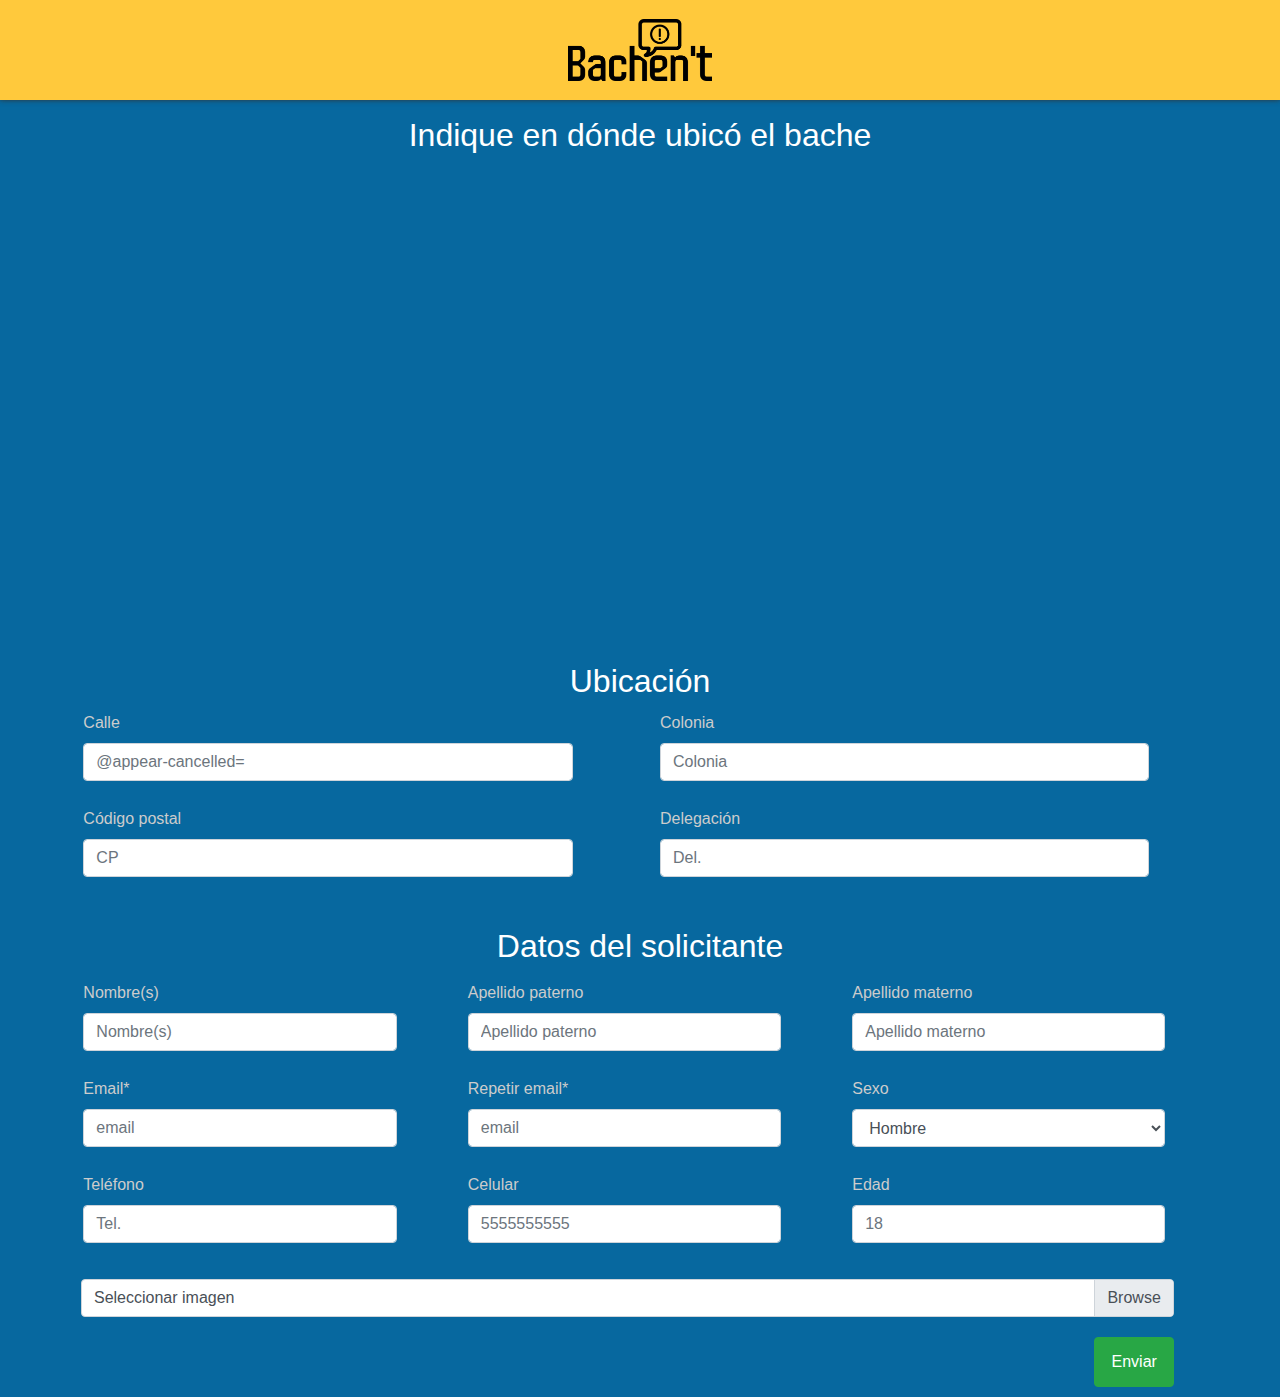
<file: index.html>
<!DOCTYPE html>
<html lang="es">

<head>
    <meta charset="UTF-8">
    <meta name="viewport" content="width=device-width, user-scalable=no">
    <title>Document</title>
    <link rel="stylesheet" href="bootstrap/css/bootstrap.min.css">
    <link rel="stylesheet" type="text/css" href="css/styles.css">
    <link rel="stylesheet" type="text/css" href="css/responsive.css">
</head>

<body>
    <div id="contenedor" class="container col-12">

        <!-- CABECERA -->
        <div id="contCabecera" class="row justify-content-center">
            <header id="header" class="col-11 justify-content-center">
                <div id="logo" class="col-12">
                    <img src="images/bachent_alpha_back.png">
                </div>
            </header>
        </div>

        <!-- CONTENIDO -->
        <div id="mapa" class="row justify-content-center">
            <h2 class="col-11 text-center mb-3 mt-3">Indique en dónde ubicó el bache</h2>
            <iframe class="col-11 mt-3 mb-3"
                src="https://www.google.com/maps/embed?pb=!1m18!1m12!1m3!1d30101.028264427783!2d-99.13357705313935!3d19.42844956073063!2m3!1f0!2f0!3f0!3m2!1i1024!2i768!4f13.1!3m3!1m2!1s0x85d1f92b75aa014d%3A0x17d810d20da6e8cf!2sPalacio%20de%20Bellas%20Artes!5e0!3m2!1ses-419!2smx!4v1596420530063!5m2!1ses-419!2smx"
                width="100%" height="450" frameborder="0" style="border:0;" allowfullscreen="" aria-hidden="false"
                tabindex="0"></iframe>
        </div>

        <!-- FORMULARIO -->
        <div id="formUbicacion" class="row justify-content-center">
            <h2 class="col-11 text-center">Ubicación</h2>
            <form id="formularioCalles" class="col-11">
                <div class="form-group col-11">
                    <label>Calle</label>
                    <input type="text" class="form-control" placeholder="@appear-cancelled=""" />
                </div>

                <div class="form-group col-11">
                    <label>Colonia</label>
                    <input type="text" class="form-control" placeholder="Colonia" />
                </div>

                <div class="form-group col-11">
                    <label>Código postal</label>
                    <input type="tel" class="form-control" placeholder="CP" />
                </div>

                <div class="form-group col-11">
                    <label>Delegación</label>
                    <input type="text" class="form-control" placeholder="Del." />
                </div>
                
            </form>

            <h2 class="col-11 text-center mt-4 mb-3">Datos del solicitante</h2>
            <form id="formDatos" class="col-11">
                <div id="nombre" class="form-group col-11">
                    <label>Nombre(s)</label>
                    <input type="text" class="form-control" placeholder="Nombre(s)" />
                </div>

                <div id="ap-paterno" class="form-group col-11">
                    <label>Apellido paterno</label>
                    <input type="text" class="form-control" placeholder="Apellido paterno" />
                </div>

                <div id="ap-materno" class="form-group col-11">
                    <label>Apellido materno</label>
                    <input type="text" class="form-control" placeholder="Apellido materno" />
                </div>

                <div id="email" class="form-group col-11">
                    <label>Email*</label>
                    <input type="email" class="form-control" placeholder="email" />
                </div>

                <div id="r-email" class="form-group col-11">
                    <label>Repetir email*</label>
                    <input type="text" class="form-control" placeholder="email" />
                </div>

                <div id="sexo" class="form-group col-11">
                    <label>Sexo</label>
                    <select class="form-control">
                        <option>Hombre</option>
                        <option>Mujer</option>
                    </select>
                </div>

                <div id="telefono" class="form-group col-11">
                    <label>Teléfono</label>
                    <input type="tel" class="form-control" placeholder="Tel." />
                </div>

                <div id="celular" class="form-group col-11">
                    <label>Celular</label>
                    <input type="tel" class="form-control" placeholder="5555555555" />
                </div>

                <div id="edad" class="form-group col-11">
                    <label>Edad</label>
                    <input type="number" class="form-control" placeholder="18" />
                </div>

                <div id="imagen" class="custom-file">
                    <input type="file" class="custom-file-input" id="customFileLang" lang="es">
                    <label class="custom-file-label" for="customFileLang">Seleccionar imagen</label>
                  </div>

                <input id="btnEnviar" type="submit" class="btn btn-success" value="Enviar" />
                
            </form>

            
            
        </div>
        
        


    </div>


    <script type="text/javascript" src="jquery/jquery-3.5.1.min.js"></script>
    <script type="text/javascript" src="jquery/popper.min.js"></script>
    <script type="text/javascript" src="bootstrap/js/bootstrap.min.js"></script>
</body>

</html>
</file>
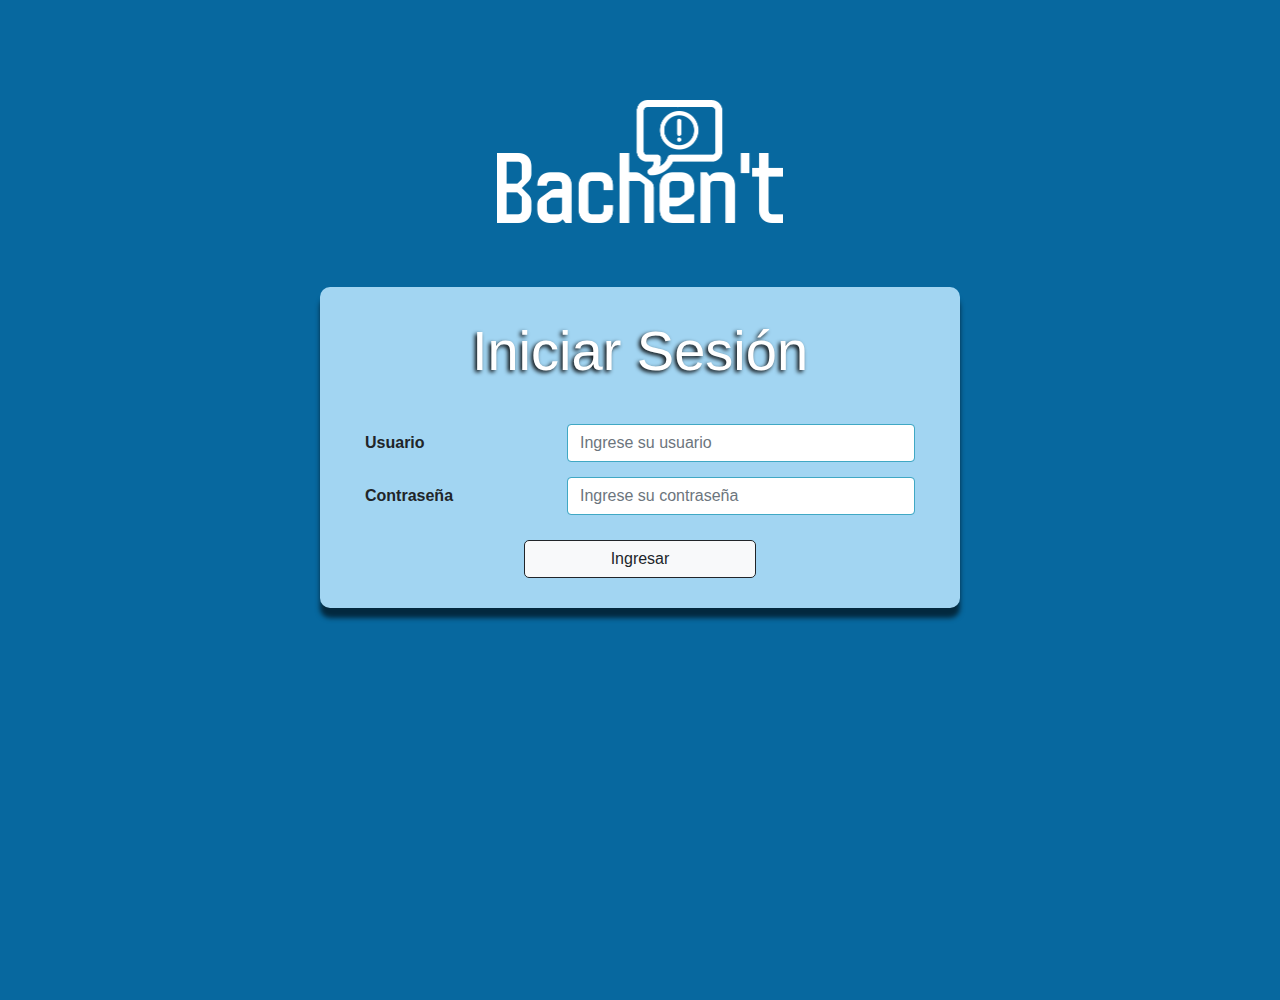
<file: login.html>
<!DOCTYPE html>
<html>
    <head>
        <title>Login</title>

        <meta charset="utf-8">
        <meta name="viewport" content="width=device-width, initial-scale=1">

        <link rel="stylesheet" href="bootstrap/css/bootstrap.min.css">
        <link rel="stylesheet" type="text/css" href="css/login.css">
    </head>
    <body class="login">
        <div class="logo">
            <img src="images/bachent_alpha_white.png">
        </div>
        <div class="content">
            <form class="formulario">
                <h1 class="display-4">Iniciar Sesión</h1>
                <div class="campo">
                    <label>Usuario</label>
                    <input type="text" class="form-control" placeholder="Ingrese su usuario">
                </div>
                <div class="campo">
                    <label>Contraseña</label>
                    <input type="password" class="form-control" placeholder="Ingrese su contraseña">
                </div>
    
                <button type="button" class="btn btn-light boton">Ingresar</button>
            </form>
        </div>
    </body>
</html>
</file>
<file: css/styles.css>
#contenedor
{
    background-color: #07689f;
}

#contCabecera
{
    background-color: #ffc93c;
    box-shadow: 0px 0px 5px #333;
}

#header
{
    height: 100px;
}

#logo
{
    height: 100%;
    width: auto;
    display: flex;
    justify-content: center;
    align-items: center;
}

#logo img{
    width: 143.25px;
    height: 62px;
}

#mapa h2
{
    color: white;
}

#formUbicacion h2
{
    color: white;
    margin: 10px;
}

#formularioCalles
{
    display: grid;
    grid-template-columns: 1fr 1fr;
    grid-gap: 10px;
    margin-bottom: 10px;
    color: #ccc;
}

#formDatos
{
    display: grid;
    grid-template-columns: 1fr 1fr 1fr;
    grid-gap: 10px;
    margin-bottom: 10px;
    color: #ccc;
}

#imagen
{
    max-width: 95.582887%;
    margin-right: 2.2058823%;
    grid-column: 1 / 4;
    justify-self: center;
    margin-top: 10px;
    margin-bottom: 10px;
}

#btnEnviar
{
    height: 50px;
    grid-column-start: 3;
    width: 80px;
    margin-right: 10%;
    justify-self: end;
}
</file>
<file: css/responsive.css>
@media (max-width: 768px)
{
    #formDatos
    {
        grid-template-columns: 1fr 1fr;
    }

    #nombre
    {
        grid-column: 1 / 3;
        padding-right: 0px;
    }

    #imagen
    {
        max-width: 91.582887%;
        margin-right: 2.2058823%;
        grid-column: 1 / 3;
    }

    #btnEnviar
    {
        grid-column-start: 2;
    }

}

@media (max-width: 576px)
{
    #formularioCalles
    {
        grid-template-columns: 1fr;
    }

    #formDatos
    {
        grid-template-columns: 1fr;
    }

    #nombre
    {
        grid-column: 1 / 2;
        padding: .375rem .75rem;
    }

    #imagen
    {
        max-width: 85.582887%;
        margin-right: 7.2058823%;
        grid-column: 1 / 2;
    }

    #btnEnviar
    {
        grid-column-start: 1;
    }
}
</file>
<file: css/login.css>
*{
    width: 100%;
    height: 100%;
    margin: 0;
}

.logo{
    width: 100%;
    height: auto;
    margin-top: 100px;
    display: flex;
    justify-content: center;
}

.logo img{
    width: 286.5px;
    height: 123px;
}

.login{
    background-color: #07689f;
}

.content{
    width: auto;
    height: auto;
    padding-top: 5%;
    display: flex;
    align-items: center;
    justify-content: center;
    flex-direction: column;
}

.display-4{
    height: auto;
    margin-bottom: 40px;
    text-align: center;
    color: #ffffff;
    text-shadow: -2px 2px 4px #000000;
}

.formulario{
    width: 30%;
    height: auto;
    padding: 30px;
    display: flex;
    border-radius: 10px;
    align-items: center;
    justify-content: center;
    flex-direction: column;
    background-color: #a2d5f2;
    box-shadow: 0px 10px 5px 0px rgba(0,0,0,0.61);
}

.campo{
    width: 100%;
    height: auto;
    display: flex;
    margin-bottom: 15px;
    align-items: center;
    justify-content: space-between;
}

.campo label{
    width: 30%;
    margin: 0;
    padding-left: 15px;
    display: flex;
    align-items: center;
    font-weight: bold;
}

.campo input{
    width: 60%;
    margin-right: 15px;
    border: 1px solid #40a8c4;
}

.boton{
    width: 40%;
    margin-top: 10px;
    border: 1px solid;
    border-radius: 5px;
}

@media only screen and (max-width: 1300px){
    .formulario{
        width: 50%;
    }
}

@media only screen and (max-width: 900px){
    .content{
        padding-top: 15%;
    }

    .formulario{
        width: 75%;
    }
}

@media only screen and (max-width: 600px){
    .formulario{
        width: 100%;
        border-radius: 0;
    }

    .campo{
        width: 100%;
        flex-direction: column;
    }

    .campo input, .campo label{
        width: 80%;
        margin: 0;
    }

    .campo label{
        margin-bottom: 5px;
    }
}

@media only screen and (max-width: 500px){
    .logo{
        margin-top: 20px;
    }
    
    .logo img{
        width: 143.25px;
        height: 61.5px;
    }

    .display-4{
        font-size: 40px;
    }

    .campo input, .campo label{
        width: 90%;
    }
}
</file>
